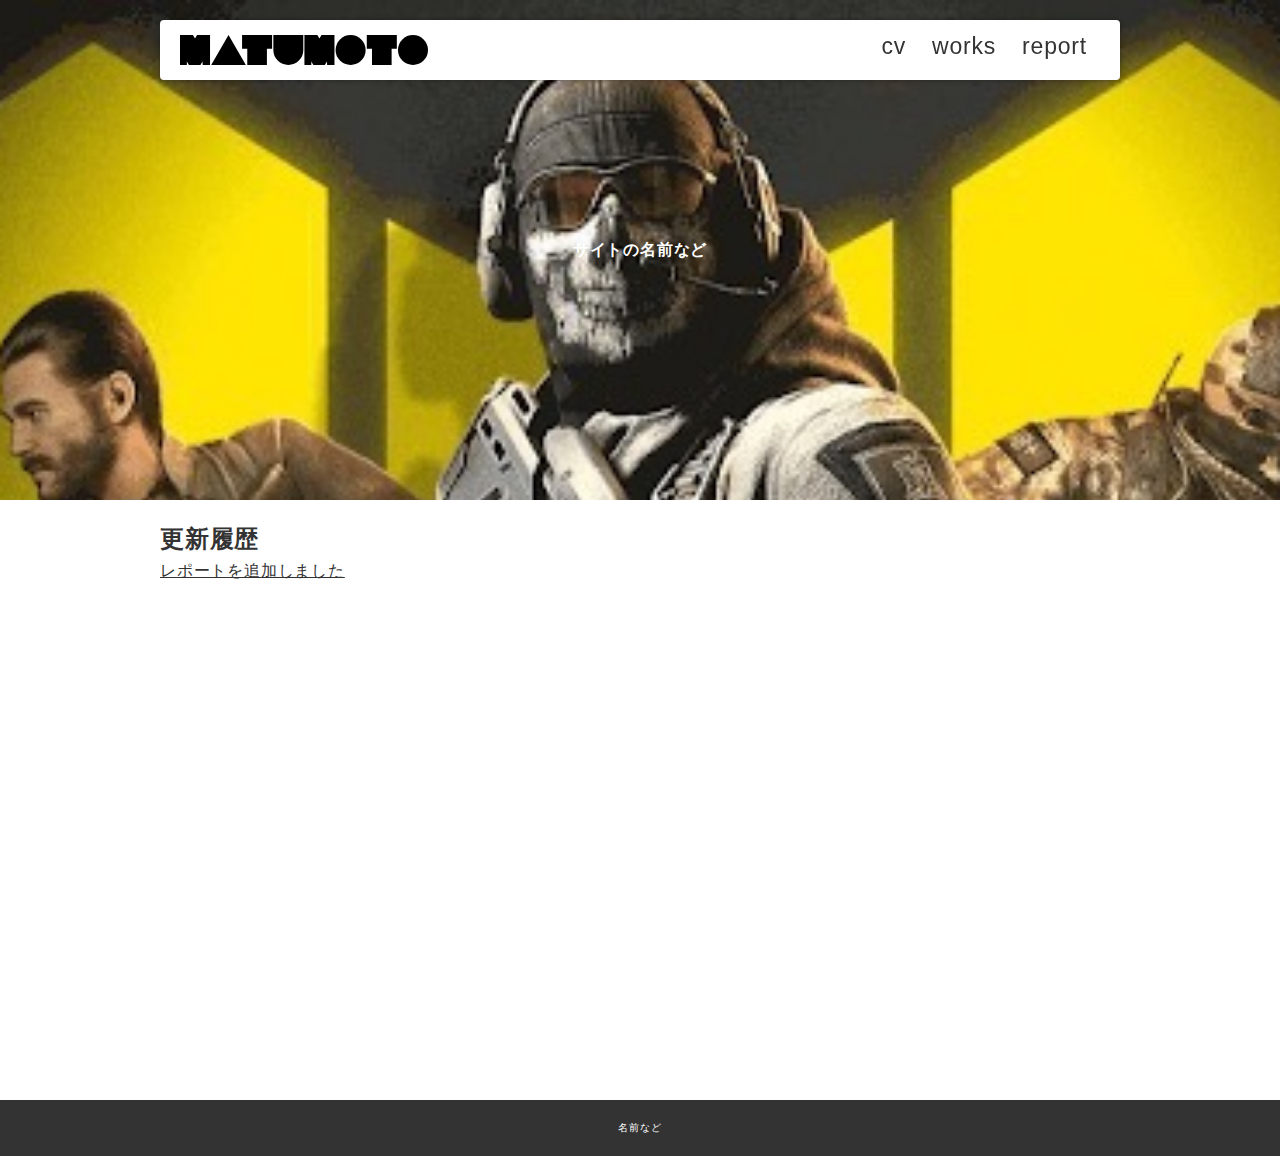
<file: index.html>
<!DOCTYPE html>
<html lang="ja">
<head>
  <meta charset="UTF-8">
  <meta http-equiv="X-UA-Compatible" content="IE=edge">
  <meta name="viewport" content="width=device-width, initial-scale=1.0">
  <link rel="stylesheet" href="./css/style.css">
  <title>トップページ</title>
</head>
<body>
  
  <header>
    <div class="inner">
      <p id="header_logo">
        <a href="./index.html"><img src="./images/logo.svg" alt=""></a>
      </p>
      <ul id="global_menu">
        <li><a href="./cv.html">cv</a></li>
        <li><a href="./works/index.html">works</a></li>
        <li><a href="./reports/index.html">report</a></li>
      </ul>
    </div>
  </header>

  <section>
    <!-- 空の要素だけどcssで背景を設定している -->
    <div class="top_eye_catch">
      サイトの名前など
    </div>
    <div class="contents">
      <h2>更新履歴</h2>
      <ul>
        <li><a href="./reports/report01.html">レポートを追加しました</a></li>
      </ul>
    </div>
  </section>

  <footer>
    名前など
  </footer>


</body>
</html>
</file>
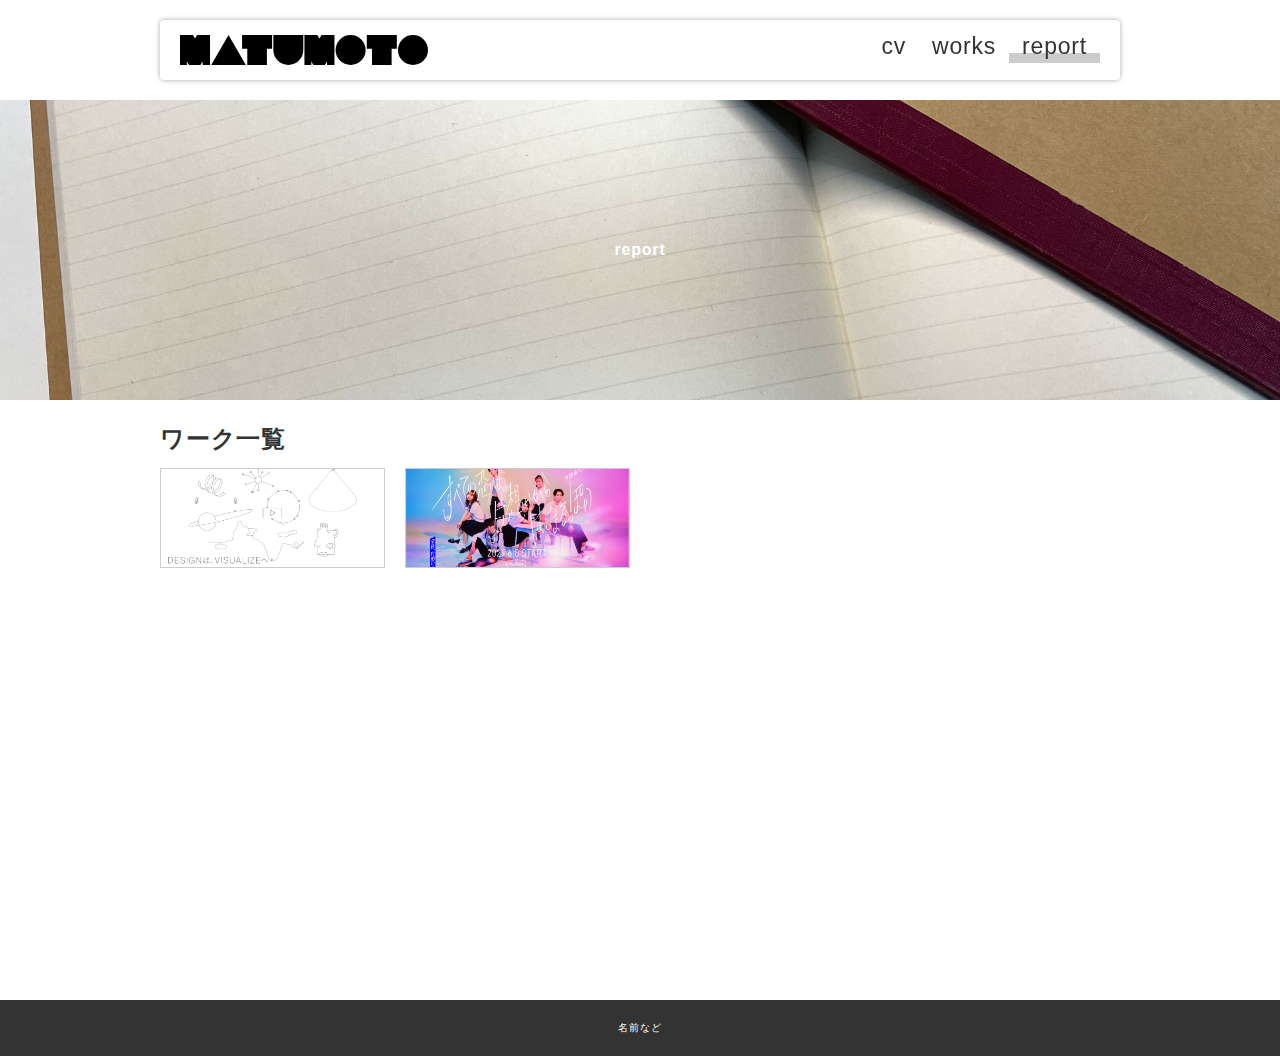
<file: reports/index.html>
<!DOCTYPE html>
<html lang="ja">
<head>
  <meta charset="UTF-8">
  <meta http-equiv="X-UA-Compatible" content="IE=edge">
  <meta name="viewport" content="width=device-width, initial-scale=1.0">
  <!-- トップページとはリンクが変わるので注意 -->
  <link rel="stylesheet" href="../css/style.css">
  <title>レポート一覧ページ</title>
</head>
<body class="contents_page">
  
  <header>
    <div class="inner">
      <p id="header_logo">
        <a href="../index.html"><img src="../images/logo.svg" alt=""></a>
      </p>
      <ul id="global_menu">
        <!-- トップページとはリンクが変わるので注意 -->
        <li><a href="../cv.html">cv</a></li>
        <li><a href="../works/index.html">works</a></li>
        <li class="current"><a href="./index.html">report</a></li>
      </ul>
    </div>
  </header>

  <section>
    <!-- 空の要素だけどcssで背景を設定している -->
    <div class="report_eye_catch">
      report
    </div>
    <div class="contents">
      <h2>ワーク一覧</h2>
      <ul class="thumb_list">
        <li><a href="./report01.html"><img src="./images/thumb01.png" alt="サムネイル"></a></li>
        <li><a href="#"><img src="./images/thumb02.png" alt="サムネイル"></a></li>
      </ul>
    </div>
  </section>

  <footer>
    名前など
  </footer>


</body>
</html>
</file>
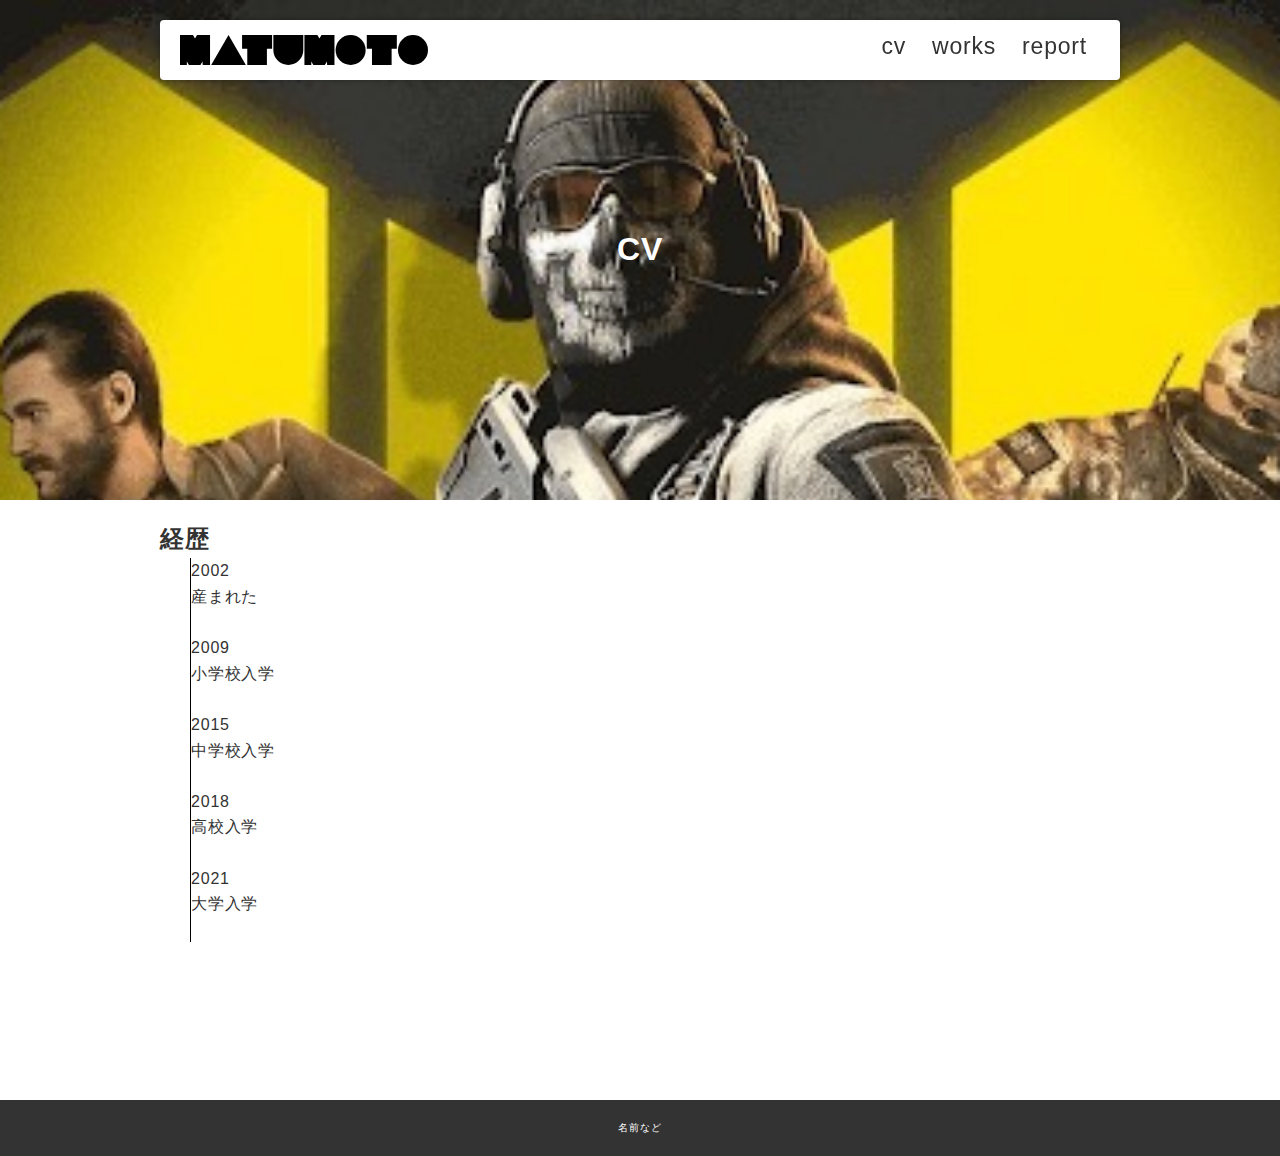
<file: cv.html>
<!DOCTYPE html>
<html lang="ja">
<head>
  <meta charset="UTF-8">
  <meta http-equiv="X-UA-Compatible" content="IE=edge">
  <meta name="viewport" content="width=device-width, initial-scale=1.0">
  <link rel="stylesheet" href="./css/style.css">
  <title>トップページ</title>
</head>
<body>
  
  <header>
    <div class="inner">
      <p id="header_logo">
        <a href="./index.html"><img src="./images/logo.svg" alt=""></a>
      </p>
      <ul id="global_menu">
        <li><a href="./cv.html">cv</a></li>
        <li><a href="./works/index.html">works</a></li>
        <li><a href="./reports/index.html">report</a></li>
      </ul>
    </div>
  </header>

  <section>
    <!-- 空の要素だけどcssで背景を設定している -->
    <div class="top_eye_catch">
      <h1>CV</h1>
    </div>
    <div class="contents">
      <h2>経歴</h2>
       <ul id="case1" class="case">
        
        <il>
            <div class="year">2002</div>
            <div class="content">産まれた</div><br>
        </il>

        <il>
            <div class="year">2009</div>
            <div class="content">小学校入学</div><br>
        </il>

        <il>
            <div class="year">2015</div>
            <div class="content">中学校入学
            </div><br>
        </il>

        <il>
            <div class="year">2018</div>
            <div class="content">高校入学</div><br>
        </il>

        <il>
            <div class="year">2021</div>
            <div class="content">大学入学</div><br>
        </il>
       
      </ul>
    </div>
  </section>

  <footer>
    名前など
  </footer>


</body>
</html>
</file>
<file: css/style.css>
@charset "UTF-8";
/*======================================================
基本
======================================================*/
* {
  box-sizing: border-box;
  margin: 0;
  padding: 0;
}

html {
  font-size: 62.5%;
}

html,
body {
  height: 100%;
  font-feature-settings: "palt";
  background-color: #fff;
  position: relative;
}

body {
  font-size: 1.6rem;
  line-height: 1.6;
  font-family: "游ゴシック体", YuGothic, "游ゴシック", "Yu Gothic", "ヒラギノ角ゴ ProN W3", "Hiragino Kaku Gothic ProN", "メイリオ", Meiryo, sans-serif;
  color: #333333;
  letter-spacing: 0.05em;
}

body.contents_page {
  padding-top: 100px;
}

a {
  color: inherit;
  transition: 0.3s opacity;
}

a:hover {
  opacity: 0.7;
}

img {
  max-width: 100%;
  height: auto;
}

li {
  list-style: none;
}

@media (min-width: 901px) {
  .sp_only {
    display: none !important;
  }
}

@media (max-width: 900px) {
  .pc_only {
    display: none !important;
  }
}

/*======================================================
header
======================================================*/
header {
  position: fixed;
  z-index: 2;
  max-width: 1000px;
  top: 0;
  left: 0;
  right: 0;
  margin: auto;
}

header a {
  display: block;
  text-decoration: none;
}

header .inner {
  display: flex;
  background-color: #fff;
  justify-content: space-between;
  padding: 15px 20px;
  box-shadow: 0px 0px 5px rgba(0, 0, 0, 0.35);
  border-radius: 4px;
  margin: 20px;
}

/*======================================================
footer
======================================================*/
footer {
  background-color: #333;
  color: #fff;
  text-align: center;
  padding: 20px;
  font-size: 10px;
}

/*======================================================
コンテンツ
======================================================*/
#header_logo img {
  display: block;
}

#global_menu {
  display: flex;
  font-size: 23px;
  position: relative;
}

#global_menu a {
  padding: 0px 13px;
  line-height: 1;
  position: relative;
}

#global_menu li {
  position: relative;
}

#global_menu li.current::before {
  content: "";
  bottom: 2px;
  position: absolute;
  width: 100%;
  height: 10px;
  background-color: #ccc;
}

.top_eye_catch {
  height: 500px;
  background-image: url(../images/IMG_5275.jpeg);
  background-size: cover;
  background-position: center center;
  background-attachment: fixed;
  display: flex;
  align-items: center;
  justify-content: center;
  color: #fff;
  font-weight: bold;
}

.report_eye_catch {
  height: 300px;
  background-image: url(../images/report.jpg);
  background-size: cover;
  background-position: center center;
  display: flex;
  align-items: center;
  justify-content: center;
  color: #fff;
  font-weight: bold;
}

.contents {
  max-width: 1000px;
  min-height: 600px;
  padding: 20px;
  margin: auto;
}

.thumb_list {
  display: flex;
  flex-wrap: wrap;
  margin: 0 -10px;
}

.thumb_list li {
  width: 25%;
  height: 120px;
  padding: 10px;
}

.thumb_list li a {
  display: block;
  height: 100%;
}

.thumb_list li a img {
  display: block;
  border: 1px solid #ccc;
  width: 100%;
  height: 100%;
  object-fit: cover;
  object-position: center center;
}

/*======================================================
report
======================================================*/
.report {
  border: 1px solid #ccc;
  padding: 40px;
}

.report .outline {
  margin-bottom: 40px;
  display: flex;
}

.report .outline .pic {
  width: 45%;
  border: 3px solid #999;
}

.report .outline .txt {
  flex: 1;
  padding-left: 20px;
}

.report h1 {
  margin-bottom: 20px;
  padding-left: 10px;
  border-left: 5px solid #ff9a02;
}

.ex_link {
  display: inline-block;
  position: relative;
  padding: 4px;
  padding-left: 26px;
}

.ex_link::before {
  box-sizing: border-box;
  content: "";
  display: block;
  width: 20px;
  height: 14px;
  border: 3px solid #666;
  border-radius: 3px;
  position: absolute;
  left: 0;
  top: 0;
  bottom: 0;
  margin: auto;
}

/*======================================================
汎用
======================================================*/
.mb_m {
  margin-bottom: 20px;
}

#case1{
  border-left: 1px solid #000;
  margin-left: 30px;
  }
  
 #case1 li{
  display: flex;
  align-items: flex-start;
  margin-bottom: 14px;
 }
  
 #case1 li .year{
  width: 80px;
  display: flex;
  align-items: center;
 }
  
 #case1 li .year::before{
  content: '';
  display: block;
  position: relative;
  width: 14px;
  height: 14px;
  border-radius: 7px;
  background-color: #ff9a02;
  left: -7px;
  margin-right: 5px;
 }
  
 #case1 li .date{
  width: 60px;
 }
  
 #case1 li .content{
  flex: 1;
 }
</file>
